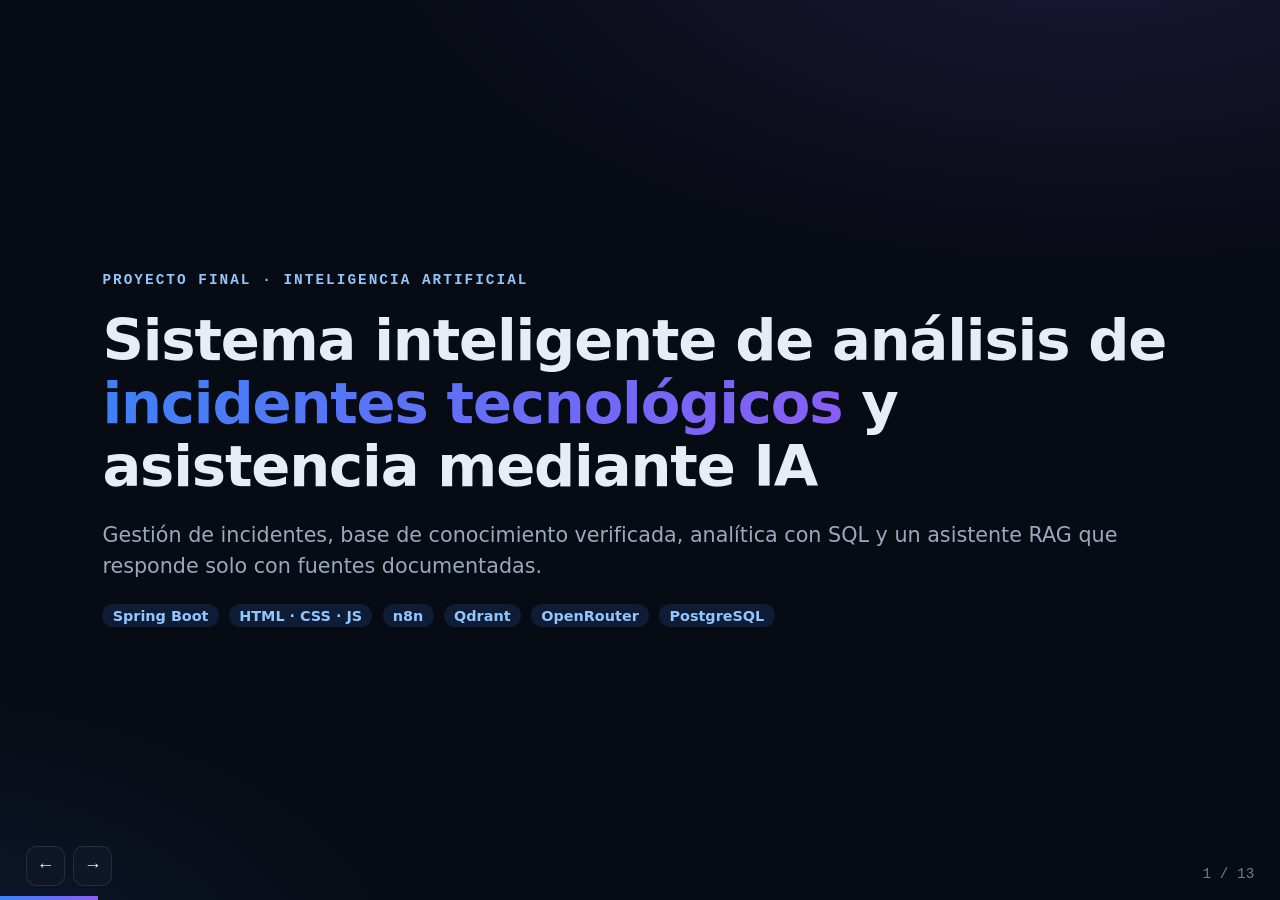
<file: docs/presentacion/index.html>
<!doctype html>
<html lang="es">
<head>
<meta charset="utf-8">
<meta name="viewport" content="width=device-width, initial-scale=1">
<title>Incidentes IA · Presentación final</title>
<style>
  :root {
    --bg: #070b14; --surface: #0f1626; --surface-2: #141d30; --border: rgba(148, 163, 184, 0.16);
    --text: #e6edf7; --muted: #9aa8bd; --faint: #6b7a90;
    --primary: #3b82f6; --accent: #8b5cf6; --success: #10b981; --warning: #f59e0b; --danger: #ef4444;
    --grad: linear-gradient(135deg, #3b82f6, #8b5cf6);
  }
  * { box-sizing: border-box; margin: 0; }
  html, body { height: 100%; background: var(--bg); color: var(--text); font-family: "Segoe UI", system-ui, -apple-system, sans-serif; }
  body { overflow: hidden; }
  .deck { position: relative; height: 100%; }
  .slide {
    position: absolute; inset: 0; display: flex; flex-direction: column; justify-content: center;
    gap: 2.4vh; padding: 7vh 8vw; opacity: 0; visibility: hidden; transform: translateX(3vw);
    transition: opacity .45s ease, transform .45s ease, visibility .45s;
    background: radial-gradient(1200px 600px at 85% -10%, rgba(139, 92, 246, .16), transparent 60%),
                radial-gradient(900px 500px at -10% 110%, rgba(59, 130, 246, .14), transparent 60%);
  }
  .slide.is-active { opacity: 1; visibility: visible; transform: none; }
  .eyebrow { color: #93c5fd; font: 600 1.6vh/1 ui-monospace, Consolas, monospace; letter-spacing: .14em; text-transform: uppercase; }
  h1 { font-size: 6.4vh; line-height: 1.1; letter-spacing: -.02em; }
  h2 { font-size: 4.6vh; line-height: 1.15; letter-spacing: -.01em; }
  h3 { font-size: 2.4vh; margin-bottom: .8vh; }
  p, li { font-size: 2.3vh; line-height: 1.5; color: var(--muted); }
  strong { color: var(--text); }
  .grad { background: var(--grad); -webkit-background-clip: text; background-clip: text; color: transparent; }
  .grid { display: grid; gap: 2vh 2vw; }
  .g2 { grid-template-columns: repeat(2, minmax(0, 1fr)); }
  .g3 { grid-template-columns: repeat(3, minmax(0, 1fr)); }
  .g4 { grid-template-columns: repeat(4, minmax(0, 1fr)); }
  .card { padding: 2.4vh 1.6vw; border: 1px solid var(--border); border-radius: 16px; background: linear-gradient(180deg, rgba(20,29,48,.9), rgba(14,21,36,.9)); }
  .kpi b { display: block; font-size: 5vh; line-height: 1.1; color: var(--text); }
  .kpi span { font-size: 1.8vh; color: var(--muted); }
  .tag { display: inline-block; padding: .4vh .8vw; border-radius: 999px; font-size: 1.6vh; font-weight: 600; background: rgba(59,130,246,.15); color: #93c5fd; }
  ul { padding-left: 1.2em; display: grid; gap: .8vh; }
  table { width: 100%; border-collapse: collapse; font-size: 2vh; }
  th, td { padding: 1vh .8vw; border-bottom: 1px solid var(--border); text-align: left; }
  th { color: var(--faint); font-size: 1.6vh; text-transform: uppercase; letter-spacing: .06em; }
  td { color: var(--muted); }
  .shot { width: 100%; max-height: 58vh; object-fit: cover; object-position: top; border-radius: 14px; border: 1px solid var(--border); }
  .flow { display: flex; flex-wrap: wrap; align-items: center; gap: 1vh .8vw; }
  .node { padding: 1.4vh 1.2vw; border-radius: 12px; border: 1px solid var(--border); background: var(--surface-2); font-size: 2vh; color: var(--text); }
  .arrow { color: var(--accent); font-size: 2.6vh; }
  .bar { height: 1.4vh; border-radius: 999px; background: var(--surface-2); overflow: hidden; }
  .bar i { display: block; height: 100%; background: var(--grad); }
  .row { display: grid; grid-template-columns: 9vw 1fr 6vw; align-items: center; gap: 1vw; font-size: 1.9vh; color: var(--muted); }
  .ok { color: var(--success); } .warn { color: var(--warning); }
  .progress { position: fixed; left: 0; bottom: 0; height: 4px; background: var(--grad); transition: width .3s; }
  .counter { position: fixed; right: 2vw; bottom: 2vh; color: var(--faint); font: 1.6vh ui-monospace, Consolas, monospace; }
  .nav { position: fixed; left: 2vw; bottom: 1.6vh; display: flex; gap: .6vw; }
  .nav button { width: 4.4vh; height: 4.4vh; border-radius: 10px; border: 1px solid var(--border); background: var(--surface); color: var(--text); font-size: 2vh; cursor: pointer; }
  .nav button:focus-visible { outline: 2px solid var(--primary); outline-offset: 2px; }
  @media (prefers-reduced-motion: reduce) { .slide, .progress { transition: none; } }
  @media (max-width: 800px) { .g3, .g4 { grid-template-columns: repeat(2, minmax(0, 1fr)); } .g2 { grid-template-columns: 1fr; } }
  @media print {
    body { overflow: visible; }
    .slide { position: relative; opacity: 1; visibility: visible; transform: none; height: 100vh; page-break-after: always; }
    .progress, .counter, .nav { display: none; }
  }
</style>
</head>
<body>
<main class="deck" id="deck" aria-roledescription="presentación">

  <section class="slide" aria-label="Portada">
    <span class="eyebrow">Proyecto final · Inteligencia Artificial</span>
    <h1>Sistema inteligente de análisis de<br><span class="grad">incidentes tecnológicos</span> y asistencia mediante IA</h1>
    <p>Gestión de incidentes, base de conocimiento verificada, analítica con SQL y un asistente RAG que responde solo con fuentes documentadas.</p>
    <div class="flow"><span class="tag">Spring Boot</span><span class="tag">HTML · CSS · JS</span><span class="tag">n8n</span><span class="tag">Qdrant</span><span class="tag">OpenRouter</span><span class="tag">PostgreSQL</span></div>
  </section>

  <section class="slide" aria-label="Problema">
    <span class="eyebrow">El problema</span>
    <h2>El soporte técnico resuelve los mismos problemas una y otra vez</h2>
    <div class="grid g3">
      <div class="card kpi"><b>85,3 %</b><span>de los incidentes corresponde a solo 10 problemas recurrentes</span></div>
      <div class="card kpi"><b>4,74 h</b><span>tiempo promedio de atención</span></div>
      <div class="card kpi"><b>10</b><span>artículos verificados para 150 incidentes</span></div>
    </div>
    <p>El conocimiento para resolverlos existe, pero está disperso. Un asistente que lo recupere y lo cite acelera la atención sin inventar soluciones.</p>
  </section>

  <section class="slide" aria-label="Requisitos">
    <span class="eyebrow">Alcance</span>
    <h2>Requisitos funcionales cubiertos</h2>
    <table>
      <thead><tr><th>RF</th><th>Funcionalidad</th><th>Componente</th></tr></thead>
      <tbody>
        <tr><td>RF01</td><td>Registro, consulta y estados de incidentes</td><td>API + módulo Incidentes</td></tr>
        <tr><td>RF02</td><td>Base de conocimiento: problema, síntomas, causa, solución, verificación</td><td>API + módulo Conocimiento</td></tr>
        <tr><td>RF03</td><td>Indexación de artículos verificados en Qdrant</td><td>n8n · flujo 01</td></tr>
        <tr><td>RF04–05</td><td>Búsqueda semántica y asistente RAG con fuentes y similitud</td><td>n8n · flujo 02 + Asistente</td></tr>
        <tr><td>RF06–07</td><td>Indicadores con SQL y dashboard con filtros</td><td>Analítica + Dashboard</td></tr>
        <tr><td>RF08</td><td>Historial de consultas y calificación de 1 a 5</td><td>Historial</td></tr>
        <tr><td>—</td><td>Inicio de sesión con JWT y tres roles con su propia interfaz</td><td>Spring Security + Login</td></tr>
      </tbody>
    </table>
  </section>

  <section class="slide" aria-label="Arquitectura">
    <span class="eyebrow">Arquitectura</span>
    <h2>El frontend solo habla con Spring Boot</h2>
    <div class="flow">
      <span class="node">Frontend<br><small>HTML · CSS · JS</small></span><span class="arrow">⇄</span>
      <span class="node">Backend Spring Boot<br><small>API REST · JPA</small></span><span class="arrow">⇄</span>
      <span class="node">PostgreSQL</span>
    </div>
    <div class="flow">
      <span class="node">Backend</span><span class="arrow">→ webhook + token →</span>
      <span class="node">n8n</span><span class="arrow">→</span><span class="node">Qdrant</span><span class="arrow">+</span><span class="node">OpenRouter</span>
      <span class="arrow">→ callback + token →</span><span class="node">Backend</span>
    </div>
    <ul>
      <li>Cada consulta queda registrada: <strong>Pendiente, Respondida, Sin resultados o Error</strong>.</li>
      <li>n8n vuelve a validar en el backend que cada fuente siga activa y verificada antes de usarla.</li>
      <li>Claves y tokens solo en variables de entorno y credenciales de n8n.</li>
    </ul>
  </section>

  <section class="slide" aria-label="Roles y permisos">
    <span class="eyebrow">Seguridad · JWT</span>
    <h2>Cada rol, su propia interfaz</h2>
    <div class="grid g2">
      <img class="shot" src="../evidencias/frontend/14-usuario-mis-incidentes.png" alt="Vista Mis incidentes del usuario, con menú reducido a sus secciones">
      <div class="card"><ul>
        <li><strong>Administrador:</strong> todo el sistema, verificación de artículos y configuración.</li>
        <li><strong>Técnico de soporte:</strong> incidentes, artículos, asistente, dashboard y analítica; no verifica artículos.</li>
        <li><strong>Usuario:</strong> solo <em>Mis incidentes</em>, artículos publicados, el asistente sobre sus incidentes y <em>Mis consultas</em>.</li>
        <li>Sesión con <strong>JWT</strong> de 8 horas y contraseñas con BCrypt.</li>
        <li>El backend vuelve a comprobar cada permiso: ocultar un botón no basta (401 y 403).</li>
      </ul></div>
    </div>
  </section>

  <section class="slide" aria-label="Dashboard">
    <span class="eyebrow">RF07 · Dashboard</span>
    <h2>Indicadores reales, filtros y comparación temporal</h2>
    <img class="shot" src="../evidencias/frontend/02-admin-dashboard.png" alt="Dashboard con indicadores, comparación con el periodo anterior y gráficos">
  </section>

  <section class="slide" aria-label="Asistente">
    <span class="eyebrow">RF05 · Asistente IA</span>
    <h2>Respuestas estructuradas y respaldadas por fuentes</h2>
    <div class="grid g2">
      <img class="shot" src="../evidencias/frontend/08-admin-asistente.png" alt="Asistente IA con diagnóstico, solución, pasos y fuentes con similitud">
      <div class="card"><ul>
        <li><strong>Diagnóstico, solución sugerida y pasos</strong> en secciones separadas.</li>
        <li><strong>Fuentes desplegables</strong> con el valor real de similitud.</li>
        <li>Si no hay fuentes relevantes: <strong>"Información insuficiente"</strong>, sin inventar una solución.</li>
        <li>Errores de n8n con su motivo; nunca una respuesta simulada.</li>
        <li>Calificación de 1 a 5 estrellas guardada en la base.</li>
      </ul></div>
    </div>
  </section>

  <section class="slide" aria-label="Base de conocimiento">
    <span class="eyebrow">RF02 · Base de conocimiento</span>
    <h2>Solo el contenido verificado llega a la IA</h2>
    <img class="shot" src="../evidencias/frontend/06-admin-conocimiento.png" alt="Base de conocimiento en tarjetas con estados activo, pendiente e inactivo">
  </section>

  <section class="slide" aria-label="Resultados del análisis">
    <span class="eyebrow">Informe de análisis de datos</span>
    <h2>Lo que muestran los datos</h2>
    <div class="grid g4">
      <div class="card kpi"><b>150</b><span>incidentes</span></div>
      <div class="card kpi"><b>86,67 %</b><span>resueltos</span></div>
      <div class="card kpi"><b>4,74 h</b><span>tiempo promedio</span></div>
      <div class="card kpi"><b>4,75 / 5</b><span>calificación de la IA</span></div>
    </div>
    <div class="grid g2">
      <div class="card">
        <h3>Pendientes por semana</h3>
        <div class="row"><span>Sem 38–41</span><div class="bar"><i style="width:0%"></i></div><span>0</span></div>
        <div class="row"><span>Sem 42</span><div class="bar"><i style="width:12.5%"></i></div><span>1</span></div>
        <div class="row"><span>Sem 43</span><div class="bar"><i style="width:50%"></i></div><span>4</span></div>
        <div class="row"><span>Sem 44</span><div class="bar"><i style="width:87.5%"></i></div><span>7</span></div>
        <div class="row"><span>Sem 45</span><div class="bar"><i style="width:100%"></i></div><span>8</span></div>
      </div>
      <div class="card">
        <h3>Horas promedio por prioridad</h3>
        <div class="row"><span>Crítica</span><div class="bar"><i style="width:100%"></i></div><span>5,13</span></div>
        <div class="row"><span>Alta</span><div class="bar"><i style="width:93%"></i></div><span>4,78</span></div>
        <div class="row"><span>Media</span><div class="bar"><i style="width:90%"></i></div><span>4,61</span></div>
        <div class="row"><span>Baja</span><div class="bar"><i style="width:84%"></i></div><span>4,30</span></div>
      </div>
    </div>
  </section>

  <section class="slide" aria-label="Conclusiones">
    <span class="eyebrow">Conclusiones</span>
    <h2>Cuatro hallazgos respaldados por las consultas SQL</h2>
    <div class="grid g2">
      <div class="card"><h3 class="warn">1. Retraso reciente oculto</h3><p>Los pendientes pasan de 0 a 8 por semana; noviembre va en 52 % resuelto. El 86,67 % global no lo muestra.</p></div>
      <div class="card"><h3 class="warn">2. La prioridad no acelera</h3><p>Los críticos tardan 5,13 h frente a 4,30 h de los de prioridad baja. Hace falta un SLA por prioridad.</p></div>
      <div class="card"><h3 class="ok">3. Documentar es lo más rentable</h3><p>10 problemas son el 85,3 % del volumen, con solo 10 artículos verificados. Un artículo por problema recurrente amplía el alcance del RAG.</p></div>
      <div class="card"><h3 class="ok">4. La IA promete, la muestra es pequeña</h3><p>4,75 estrellas y 0,915 de similitud promedio, pero en 4 respuestas. Hay que seguir calificando.</p></div>
    </div>
  </section>

  <section class="slide" aria-label="Calidad">
    <span class="eyebrow">Calidad</span>
    <h2>Probado de punta a punta</h2>
    <div class="grid g4">
      <div class="card kpi"><b>110/110</b><span>pruebas automáticas: 63 del backend y 47 del frontend</span></div>
      <div class="card kpi"><b>25/25</b><span>peticiones de la colección Postman</span></div>
      <div class="card kpi"><b>4/4</b><span>escenarios del flujo de IA</span></div>
      <div class="card kpi"><b>5</b><span>servicios con Docker Compose</span></div>
    </div>
    <ul>
      <li>Reglas de negocio: incidentes cerrados, una sola calificación por respuesta, verificación de artículos, rangos de fechas.</li>
      <li>Seguridad: JWT con permisos por rol, token del webhook y <code>X-Callback-Token</code> en los callbacks.</li>
      <li>Accesibilidad: teclado, foco visible, lectores de pantalla y <code>prefers-reduced-motion</code>.</li>
    </ul>
  </section>

  <section class="slide" aria-label="Equipo">
    <span class="eyebrow">Equipo y trazabilidad</span>
    <h2>Trabajo por ramas e integración</h2>
    <table>
      <thead><tr><th>Rama</th><th>Responsable</th><th>Alcance</th></tr></thead>
      <tbody>
        <tr><td><code>mafe</code></td><td>Mafeqm</td><td>Backend, modelo de datos, datos iniciales</td></tr>
        <tr><td><code>dev-Lisseth</code></td><td>lissethkatherine</td><td>Flujos n8n de indexación y RAG</td></tr>
        <tr><td><code>devsergy</code></td><td>velascodazasergio-png</td><td>Frontend, roles y JWT, integración frontend ↔ backend ↔ n8n</td></tr>
        <tr><td><code>main</code></td><td>Equipo</td><td>Integración final</td></tr>
      </tbody>
    </table>
    <p>Commits con Conventional Commits. El uso de IA en el desarrollo está documentado en <strong>AI_USAGE.md</strong>.</p>
  </section>

  <section class="slide" aria-label="Cierre">
    <span class="eyebrow">Próximos pasos</span>
    <h2>Del prototipo a producción</h2>
    <ul>
      <li>Conectar OpenRouter con las claves del equipo e indexar la base de conocimiento.</li>
      <li>Documentar y verificar un artículo por cada problema recurrente.</li>
      <li>SLA por prioridad y alertas por antigüedad de los pendientes.</li>
      <li>Autenticación de usuarios y paginación en el servidor.</li>
    </ul>
    <h1 class="grad">Gracias</h1>
  </section>

</main>
<nav class="nav" aria-label="Navegación de diapositivas">
  <button type="button" id="prev" aria-label="Diapositiva anterior">←</button>
  <button type="button" id="next" aria-label="Diapositiva siguiente">→</button>
</nav>
<div class="progress" id="progress"></div>
<div class="counter" id="counter" aria-live="polite"></div>
<script>
  const slides = [...document.querySelectorAll('.slide')];
  const progress = document.getElementById('progress');
  const counter = document.getElementById('counter');
  let current = Math.min(Math.max(Number(location.hash.slice(1)) || 1, 1), slides.length) - 1;

  function show(index) {
    current = Math.min(Math.max(index, 0), slides.length - 1);
    slides.forEach((s, i) => {
      s.classList.toggle('is-active', i === current);
      s.setAttribute('aria-hidden', String(i !== current));
    });
    progress.style.width = `${((current + 1) / slides.length) * 100}%`;
    counter.textContent = `${current + 1} / ${slides.length}`;
    history.replaceState(null, '', `#${current + 1}`);
  }

  document.addEventListener('keydown', (e) => {
    if (['ArrowRight', 'PageDown', ' '].includes(e.key)) { e.preventDefault(); show(current + 1); }
    if (['ArrowLeft', 'PageUp'].includes(e.key)) { e.preventDefault(); show(current - 1); }
    if (e.key === 'Home') show(0);
    if (e.key === 'End') show(slides.length - 1);
  });
  document.getElementById('prev').addEventListener('click', () => show(current - 1));
  document.getElementById('next').addEventListener('click', () => show(current + 1));
  show(current);
</script>
</body>
</html>
</file>
